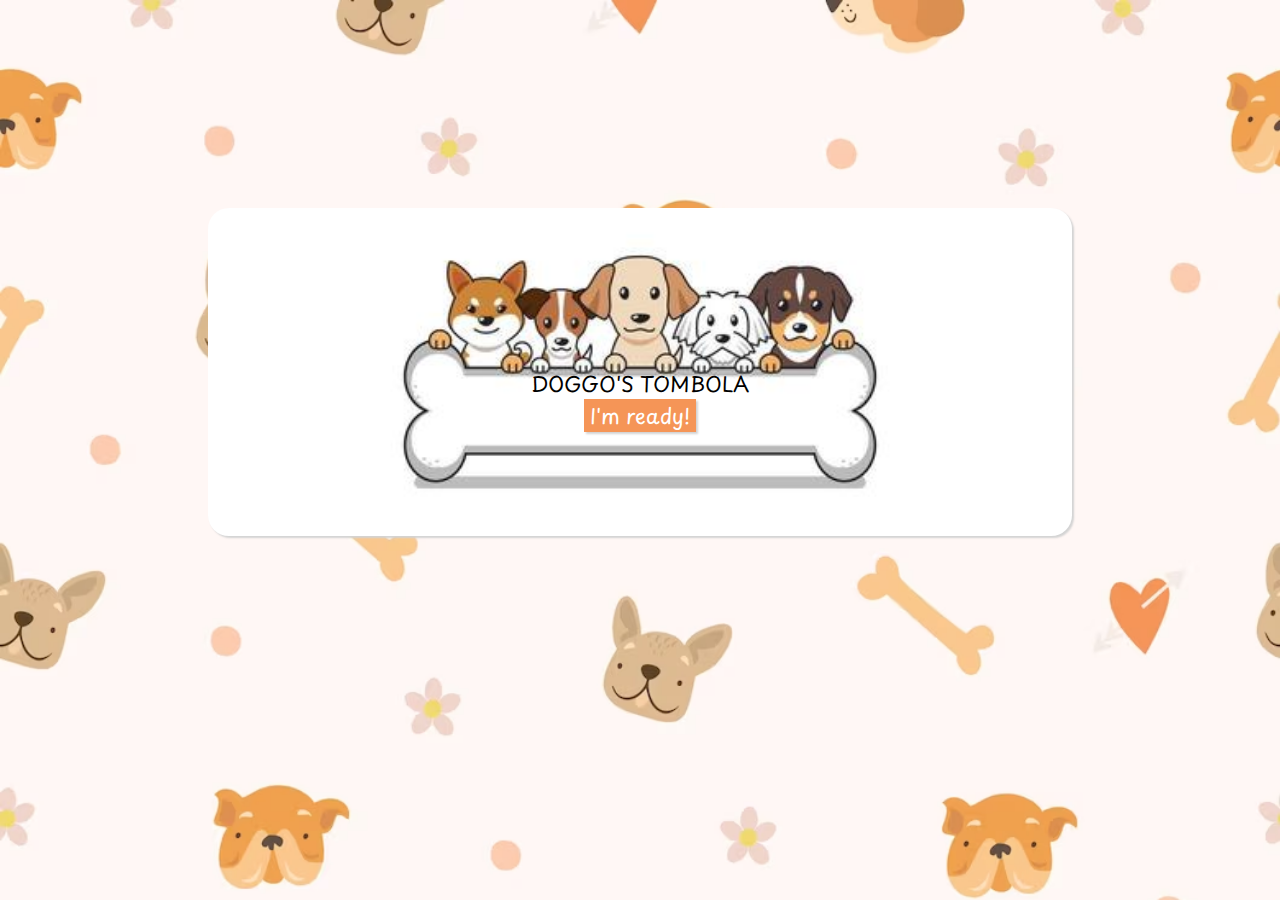
<file: esercizio giorno 12- tombola/index.html>
<!DOCTYPE html>
<html lang="en">
<head>
    <meta charset="UTF-8">
    <meta name="viewport" content="width=device-width, initial-scale=1.0">
    <title>Doggo's Tombola!</title>
    <link rel="stylesheet" href="../esercizio giorno 12- tombola/css/reset copia.css"/>
    <link rel="preconnect" href="https://fonts.googleapis.com">
<link rel="preconnect" href="https://fonts.gstatic.com" crossorigin>
<link href="https://fonts.googleapis.com/css2?family=Playpen+Sans:wght@400;500;600;700&display=swap" rel="stylesheet">
    <link rel="stylesheet" href="../esercizio giorno 12- tombola/css/style.css"/>
</head>
<body>
    <header>
    <h1>Doggo's Tombola</h1>
   <button type="button">I'm ready!</button>
</header>
<div class="container">
    
    <div id="tabellone"></div>
</div>
<script src="script.js"></script>
</body>
</html>
</file>
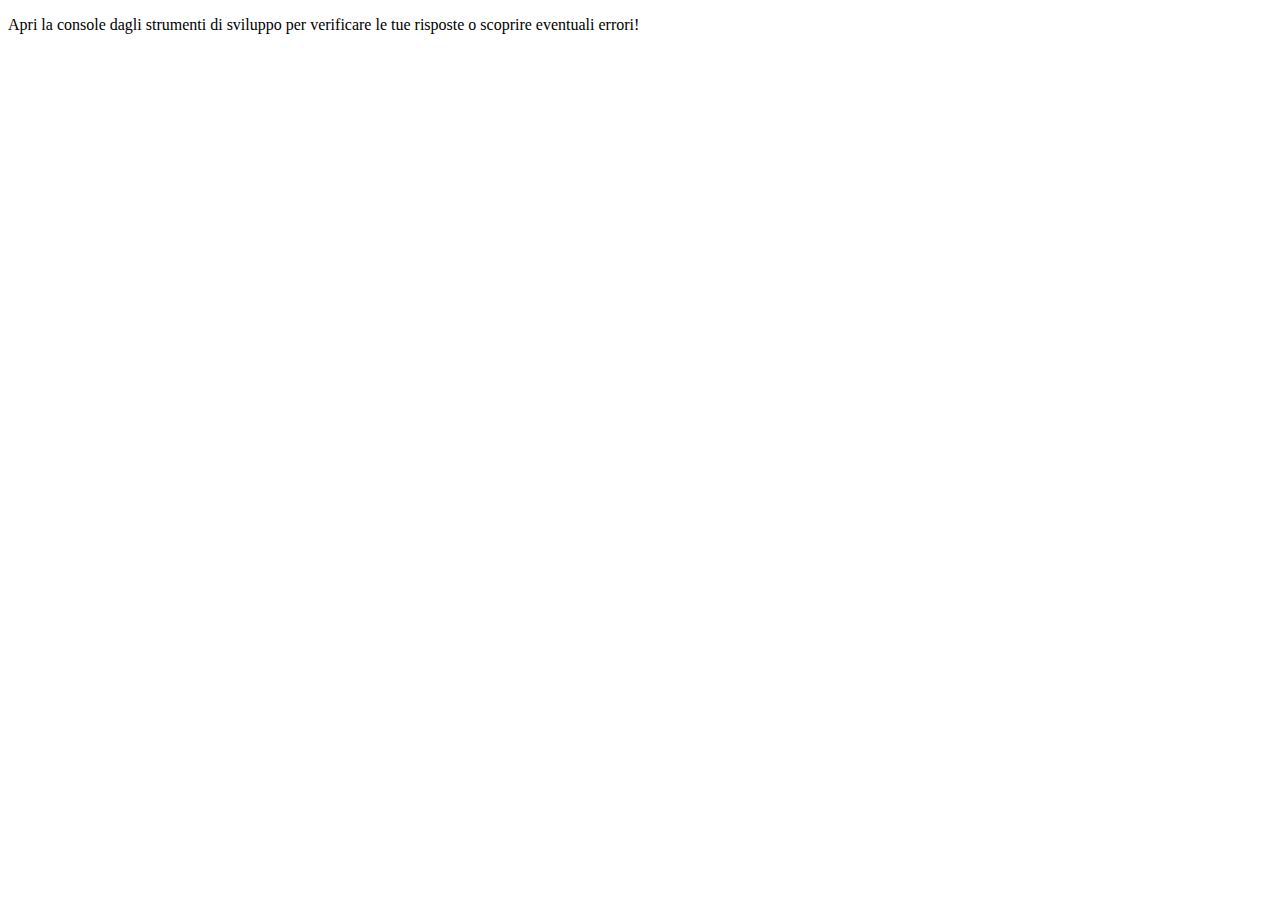
<file: esercizio giorno 5/index.html>
<!DOCTYPE html>
<html lang="en">
  <head>
    <meta charset="UTF-8" />
    <meta name="viewport" content="width=device-width, initial-scale=1.0" />
    <title>Esercizi JS</title>
  </head>
  <body>
    <main>
      <p>
        Apri la console dagli strumenti di sviluppo per verificare le tue
        risposte o scoprire eventuali errori!
      </p>
    </main>
    <script src="D1.js"></script>
  </body>
</html>
</file>
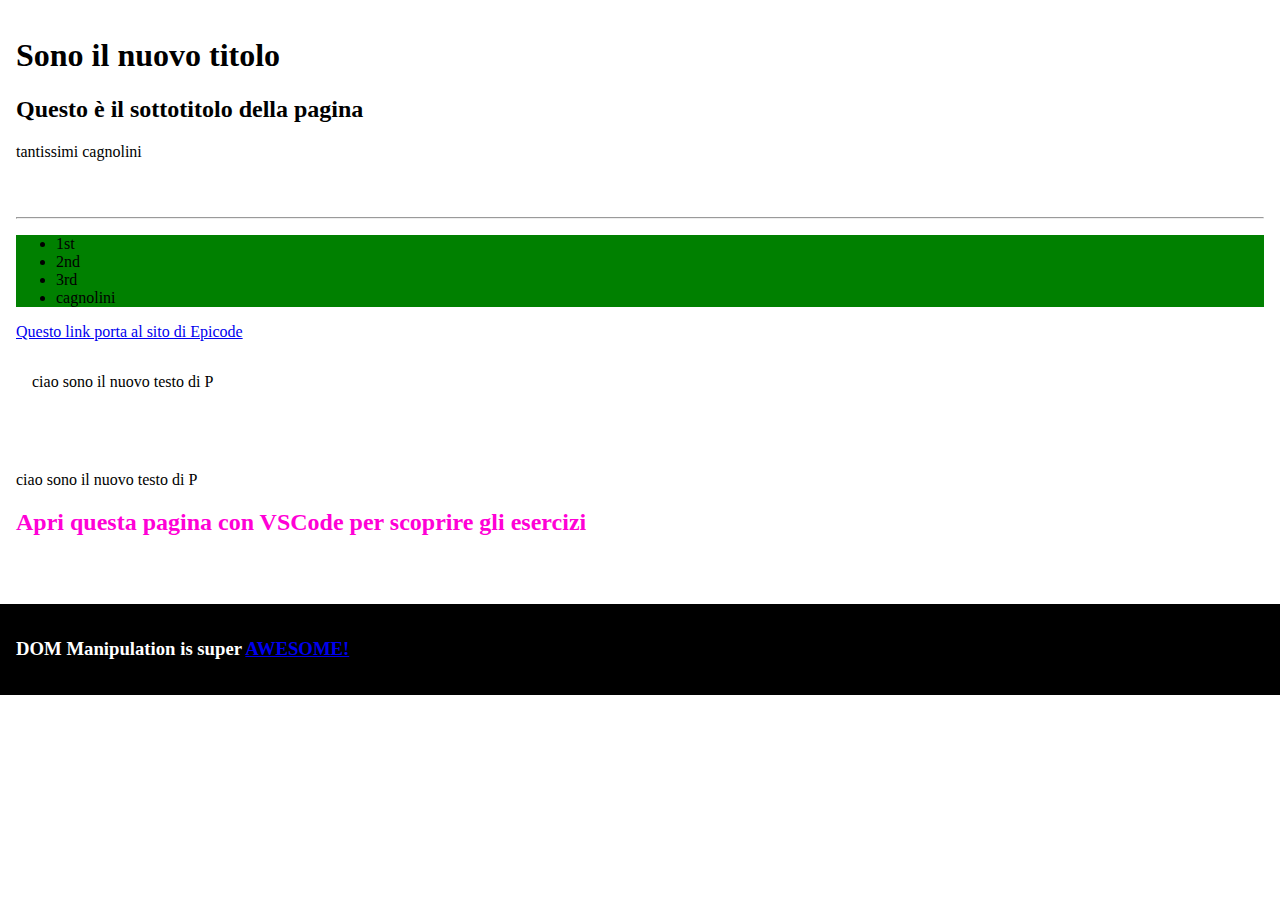
<file: esercizio giorno 10/D7.html>
<!DOCTYPE html>
<html lang="it">
  <head>
    <meta charset="UTF-8" />
    <meta http-equiv="X-UA-Compatible" content="IE=edge" />
    <meta name="viewport" content="width=device-width, initial-scale=1.0" />
    <title>Document</title>
    <style>
      *,
      *::before,
      *::after {
        box-sizing: border-box;
      }

      body {
        margin: 0;
      }

      body div,
      footer {
        padding: 1rem;
      }

      footer {
        padding: 1rem;
        background-color: black;
        color: white;
      }

      .myHeading {
        color: #ff00d6;
      }
    </style>
  </head>

  <body>
    <div>
      <h1 onclick="makeItClickable()">Questo è il titolo della pagina</h1>
      <h2>Questo è il sottotitolo della pagina</h2>
    </div>

    <div>
      <hr />

      <ul id="firstList">
        <li>1st</li>
        <li>2nd</li>
        <li>3rd</li>
      </ul>

      <ul id="secondList">
        <li>1st</li>
        <li>2nd</li>
        <li>3rd</li>
      </ul>

      <a href="https://epicode.com/it/">Questo link porta al sito di Epicode</a>

      <div>
        <p>Questo testo è un placeholder per gli esercizi</p>
      </div>
    </div>

    <div>
      <p>Anche questo testo è per gli esercizi</p>
      <h2 id="changeMyColor" style="color: #ff00d6">
        Apri questa pagina con VSCode per scoprire gli esercizi
      </h2>
    </div>

    <div id="tableArea"></div>

    <footer onclick="revealFooterLink()">
      <h3>
        DOM Manipulation is super
        <a
          href="https://developer.mozilla.org/en-US/docs/Learn/JavaScript/Client-side_web_APIs/Manipulating_documents"
          >AWESOME!</a
        >
      </h3>
    </footer>
    <script>
      /* ESERCIZIO 1
       Scrivi una funzione per cambiare il titolo della pagina in qualcos'altro
    */

      const changeTitle = function (str) {
      let titolo = document.querySelector("h1") 
      return titolo.innerText="Sono il nuovo titolo"
      }
     let titolo=  changeTitle();
     console.log(titolo)
      /* ESERCIZIO 2
       Scrivi una funzione per aggiungere al titolo della pagina una classe "myHeading"
    */

      const addClassToTitle = function (str) {
        let classeTitolo= document.querySelectorAll("h1")
        return classeTitolo.className= "myHeading"
      }
      let classeTitolo= addClassToTitle();
     console.log(classeTitolo)
      /* ESERCIZIO 3
       Scrivi una funzione che cambi il testo dei p figli di un div
      */
    
      
     const changePcontent = function (str) { 
      let newptesto= document.querySelectorAll("div > p");
      for (let i = 0; i < newptesto.length; i++) {
       
        newptesto[i].innerText = "ciao sono il nuovo testo di P";
      }
     
       return  newptesto 
      
     } 
     
      newptesto= changePcontent();
      console.log(newptesto)


      /* ESERCIZIO 4
       Scrivi una funzione che cambi la proprietà href di ogni link (tranne quello nel footer) con il valore https://www.google.com
      */

      const changeUrls = function () {
        let datoHref = document.querySelectorAll("a:not(footer a)")
        datoHref.forEach(ele=> {ele.href= "https://www.google.com" 
          }
          )
          return datoHref
      }
       let datoHref= changeUrls()
       console.log(datoHref)
      /* ESERCIZIO 5
       Scrivi una funzione che aggiunga un nuovo elemento lista alla seconda lista non ordinata
    */

      const addToTheSecond = function () {
        let seclist = document.createElement("li");
       seclist.innerText= "cagnolini";
       return document.querySelector("#secondList").appendChild(seclist);
      }
      let seclist= addToTheSecond();
     console.dir(seclist)
      console.log(seclist)
      /* ESERCIZIO 6
       Scrivi una funzione che aggiunga un paragrafo al primo div
    */

      const addParagraph = function () {
        let firstP= document.createElement("p");
        firstP.innerText="tantissimi cagnolini";
        return document.querySelector("div").appendChild(firstP);
       }
       let firstP= addParagraph();
       console.log(firstP)

      /* ESERCIZIO 7
       Scrivi una funzione che faccia scomparire la prima lista non ordinata
    */
       const hideFirstUl = function () {
        let hide= document.querySelector("ul").remove("ul");
       return hide
       }
      let hide = hideFirstUl()
      console.log(hide)
      /* ESERCIZIO 8 
       Scrivi una funzione che renda verde il background di ogni lista non ordinata
      */

      const paintItGreen = function () {
      let green= document.querySelector("ul").style.backgroundColor= "green"  //poichè in questo caso ne abbiamo solo 1 visibile
    return green
    }
let green= paintItGreen();
console.log(green)
      /* ESERCIZIO 9
       Scrivi una funzione che rimuova l'ultima lettera dall'h1 ogni volta che l'utente lo clicca
      */
     const makeItClickable = function () {
        let h1 = document.querySelector("h1");
        h1.innerText = h1.innerText.slice(0, -1)
      }
     

      /* ESERCIZIO 10
       Crea una funzione che, al click sul footer, riveli l'URL del link interno come contenuto di un alert()
      */

      const revealFooterLink = function () {
        let footerclick= document.querySelector("footer a")
        footerclick= alert(footerclick.href)
      }

      /* ESERCIZIO 11
       Crea una funzione che crei una tabella nell'elemento con id "tableArea". 
       La tabella avrà 5 elementi e questa struttura: immagine, nome prodotto, quantità, prezzo
    */

      const generateTable = function () {
        
      }

      /* ESERCIZIO 12
       Crea una funzione che aggiunga una riga alla tabella precedentemente creata e fornisca i dati necessari come parametri
    */

      const addRow = function () {}

      /* ESERCIZIO 14
      Crea una funzione che nasconda le immagini della tabella quando eseguita
    */

      const hideAllImages = function () {}

      /* EXTRA ESERCIZIO 15
      Crea una funzione che cambi il colore del h2 con id "changeMyColor" con un colore random ad ogni click ricevuto
    */

      const changeColorWithRandom = function () {}

      /* EXTRA ESERCIZIO 16
      Crea una funzione che elimini le vocali da ogni elemento testuale della pagina (puoi aiutarti con i nuovi metodi degli array di ES6)
    */

      const deleteVowels = function () {}
    </script>
  </body>
</html>
</file>
<file: esercizio giorno 12- tombola/css/style.css>
html{ font-size:1.3rem;

    background-image: url(../css/img/cute-pattern-with-dog-faces-bones_1191-1204.avif);
background-size: cover;
background-attachment: fixed;
}
body{ text-align: center;
    padding-bottom: 4em;

}
header{font-family: 'Playpen Sans', cursive;
     text-transform: uppercase;
    padding: 5em;
    margin: 10rem;
   background-size: contain;
    background-color:#FFFFFF ;
    background-image: url(../css/img/2063138-vector-cartoon-cute-dogs-with-big-bone-vettoriale.jpeg);
    background-repeat: no-repeat;
    background-position: center;
    border-radius: 1em;
box-shadow: 2px 2px 2px lightgray;
}
h1{ padding-top: 3em;
    
}

.numero{color: white;
    background-color:#F0D6CB; ;
    display: inline-block;
    border: 1px solid #F0D6CB;
    width: 1em;
    padding: 1em;
    margin:0.2em;
    font-size:1.5rem
}
button{
    background-color: #F59557;
    color:white;
    border:none;
   font-family: 'Playpen Sans', cursive;
   font-size: 1em;
   box-shadow: 2px 2px 2px lightgray;
   margin-top: 4px;
}
</file>
<file: esercizio giorno 12- tombola/css/reset copia.css>
/* CSS Reset */
html, body, div, span, applet, object, iframe, h1, h2, h3, h4, h5, h6, p, blockquote, pre, a, abbr, acronym, address, big, cite, code, del, dfn, em, img, ins, kbd, q, s, samp, small, strike, strong, sub, sup, tt, var, b, u, i, center, dl, dt, dd, ol, ul, li, fieldset, form, label, legend, table, caption, tbody, tfoot, thead, tr, th, td, article, aside, canvas, details, embed, figure, figcaption, footer, header, hgroup, menu, nav, output, ruby, section, summary, time, mark, audio, video {
    margin: 0;
    padding: 0;
    border: 0;
    font-size: 100%;
    font: inherit;
    vertical-align: baseline;
}

article, aside, details, figcaption, figure, footer, header, hgroup, menu, nav, section {
    display: block;
}

body {
    line-height: 1;
}

blockquote, q {
    quotes: none;
}

blockquote:before, blockquote:after, q:before, q:after {
    content: '';
    content: none;
}

table {
    border-collapse: collapse;
    border-spacing: 0;
}

body {
    -webkit-text-size-adjust: none;
}
</file>
